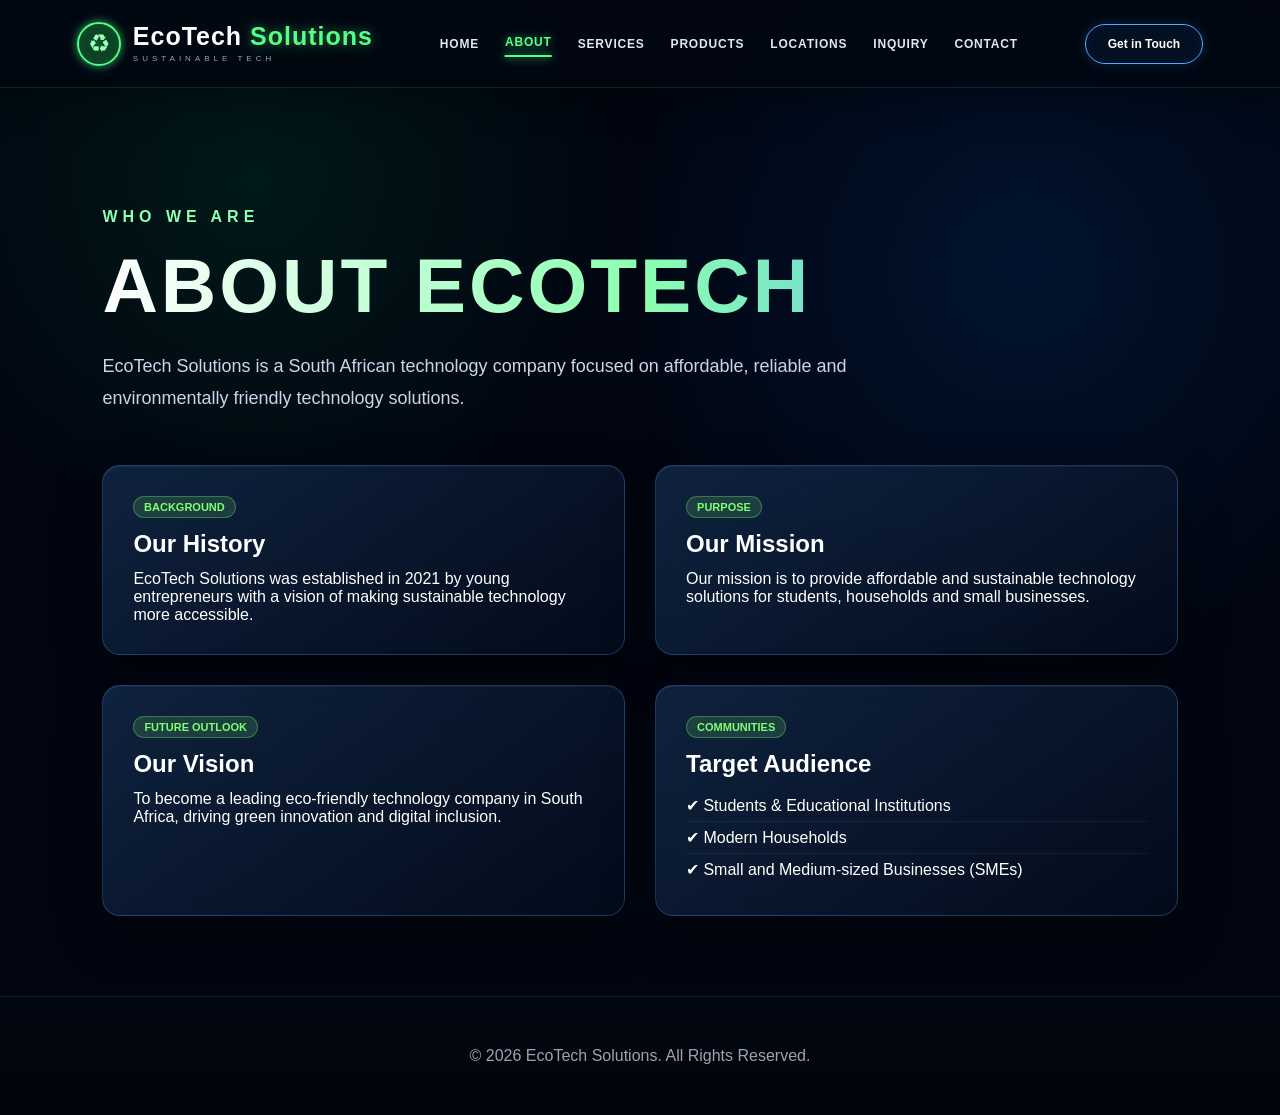
<file: about.html>
<!DOCTYPE html>
<html lang="en">
<head>
    <meta charset="UTF-8">
    <meta name="viewport" content="width=device-width, initial-scale=1.0">
    <title>About - EcoTech Solutions</title>
    <link rel="stylesheet" href="style.css">
</head>
<body>

    <header class="site-header">
        <div class="brand">
            <div class="logo-circle">♻</div>
            <div>
                <h1>EcoTech <span>Solutions</span></h1>
                <small>SUSTAINABLE TECH</small>
            </div>
        </div>

        <nav>
            <a href="index.html">Home</a>
            <a href="about.html" class="active">About</a>
            <a href="services.html">Services</a>
            <a href="products.html">Products</a>
            <a href="locations.html">Locations</a>
            <a href="inquiry.html">Inquiry</a>
            <a href="contact.html">Contact</a>
        </nav>
        
        <a href="inquiry.html" class="header-button">Get in Touch</a>
    </header>

    <main class="page-content">
        <p class="page-subtitle">WHO WE ARE</p>
        <h1 class="page-title">ABOUT ECOTECH</h1>
        <p class="page-description">
            EcoTech Solutions is a South African technology company focused on
            affordable, reliable and environmentally friendly technology solutions.
        </p>

        <div class="content-grid">

            <div class="content-card" data-tilt>
                <div class="product-badge">Background</div>
                <h2>Our History</h2>
                <p>
                    EcoTech Solutions was established in 2021 by young entrepreneurs
                    with a vision of making sustainable technology more accessible.
                </p>
            </div>

            <div class="content-card" data-tilt>
                <div class="product-badge">Purpose</div>
                <h2>Our Mission</h2>
                <p>
                    Our mission is to provide affordable and sustainable technology
                    solutions for students, households and small businesses.
                </p>
            </div>

            <div class="content-card" data-tilt>
                <div class="product-badge">Future Outlook</div>
                <h2>Our Vision</h2>
                <p>
                    To become a leading eco-friendly technology company in South Africa, 
                    driving green innovation and digital inclusion.
                </p>
            </div>

            <div class="content-card" data-tilt>
                <div class="product-badge">Communities</div>
                <h2>Target Audience</h2>
                <ul style="list-style-type: none; padding-left: 0; margin-top: 10px;">
                    <li style="padding: 6px 0; border-bottom: 1px solid rgba(255,255,255,0.06);">✔ Students & Educational Institutions</li>
                    <li style="padding: 6px 0; border-bottom: 1px solid rgba(255,255,255,0.06);">✔ Modern Households</li>
                    <li style="padding: 6px 0;">✔ Small and Medium-sized Businesses (SMEs)</li>
                </ul>
            </div>

        </div>
    </main>

    <footer>
        <p>&copy; 2026 EcoTech Solutions. All Rights Reserved.</p>
    </footer>

    <script src="script.js"></script>
</body>
</html>
</file>
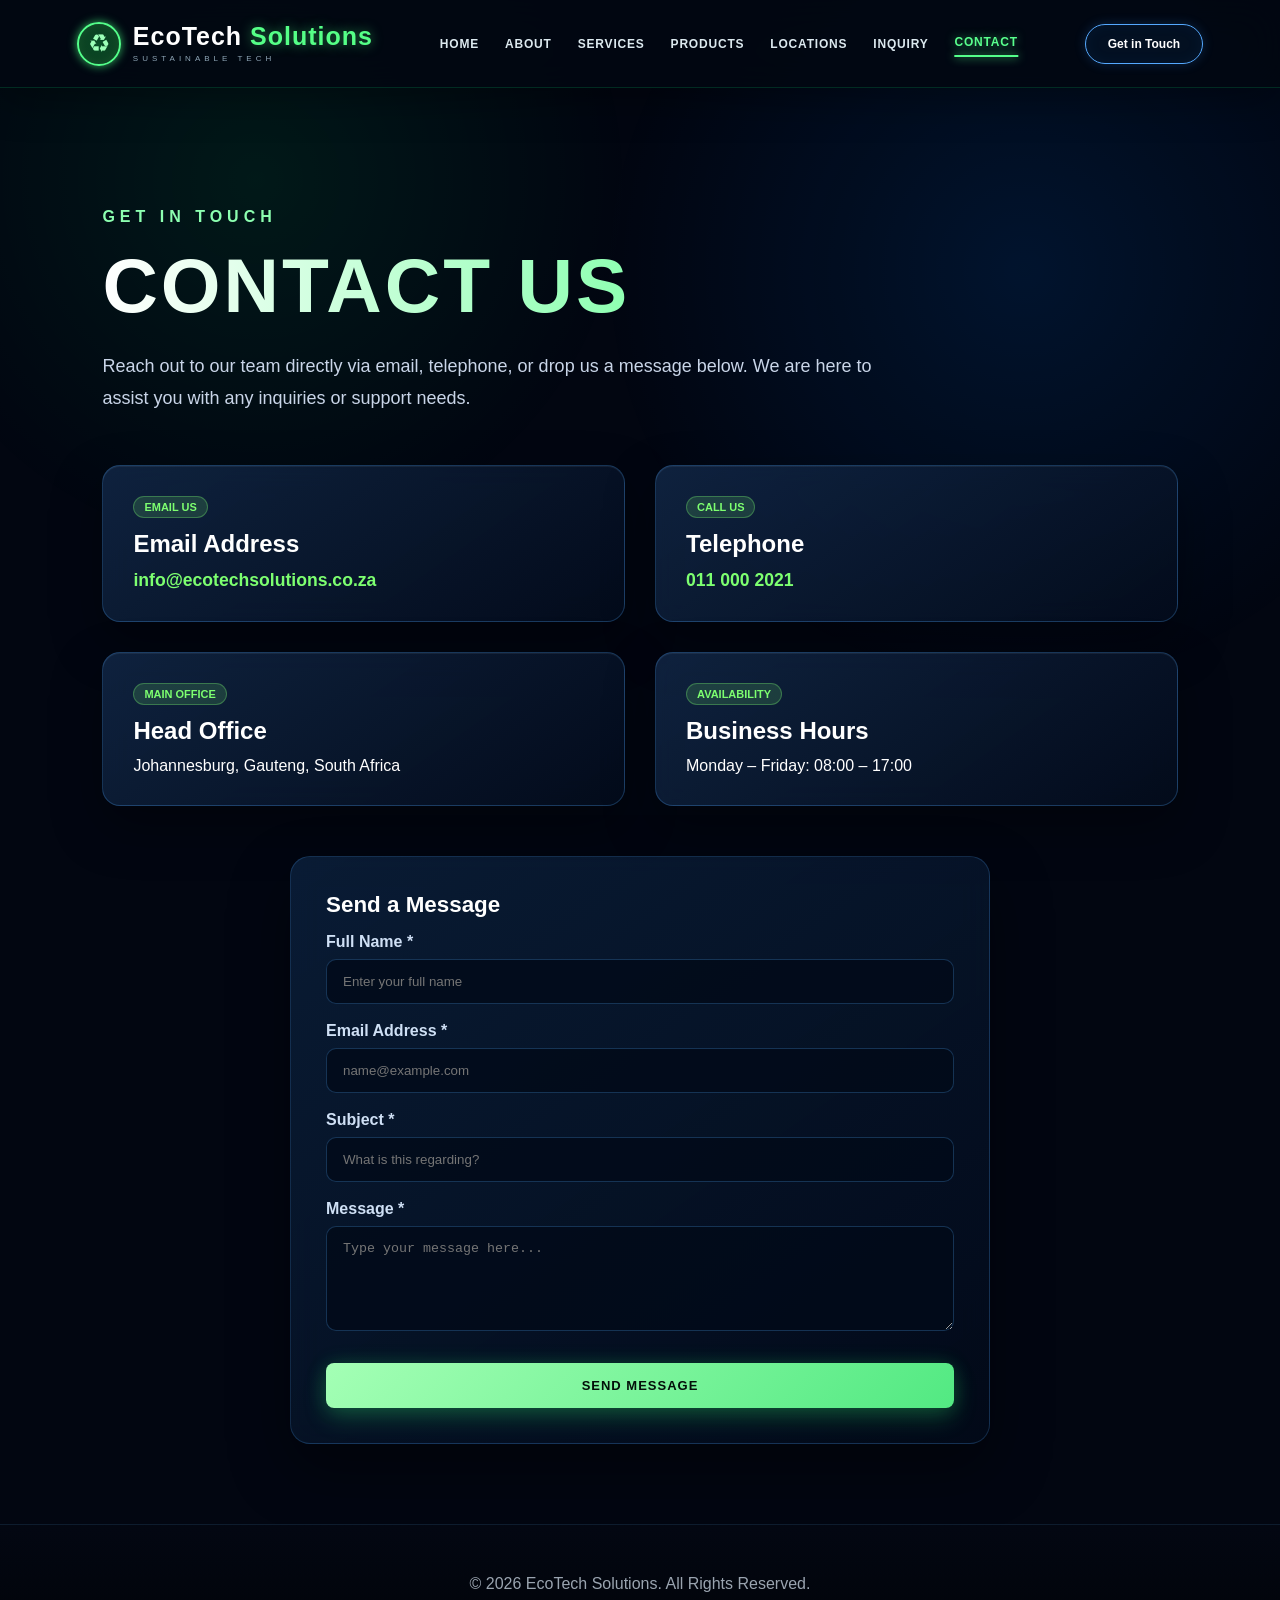
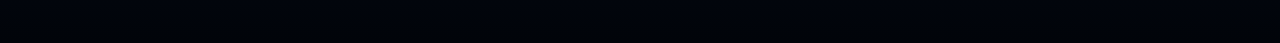
<file: contact.html>
<!DOCTYPE html>
<html lang="en">
<head>
    <meta charset="UTF-8">
    <meta name="viewport" content="width=device-width, initial-scale=1.0">
    <title>Contact - EcoTech Solutions</title>
    <link rel="stylesheet" href="style.css">
</head>
<body>

    <header class="site-header">
        <div class="brand">
            <div class="logo-circle">♻</div>
            <div>
                <h1>EcoTech <span>Solutions</span></h1>
                <small>SUSTAINABLE TECH</small>
            </div>
        </div>

        <nav>
            <a href="index.html">Home</a>
            <a href="about.html">About</a>
            <a href="services.html">Services</a>
            <a href="products.html">Products</a>
            <a href="locations.html">Locations</a>
            <a href="inquiry.html">Inquiry</a>
            <a href="contact.html" class="active">Contact</a>
        </nav>
        
        <a href="inquiry.html" class="header-button">Get in Touch</a>
    </header>

    <main class="page-content">
        <p class="page-subtitle">GET IN TOUCH</p>
        <h1 class="page-title">CONTACT US</h1>
        <p class="page-description">
            Reach out to our team directly via email, telephone, or drop us a message below. 
            We are here to assist you with any inquiries or support needs.
        </p>

        <!-- CONTACT INFO CARDS GRID -->
        <div class="content-grid" style="margin-bottom: 50px;">

            <div class="content-card" data-tilt>
                <div class="product-badge">Email Us</div>
                <h2>Email Address</h2>
                <p style="margin-top: 10px;">
                    <a href="mailto:info@ecotechsolutions.co.za" style="color: #7dff70; font-weight: bold; font-size: 1.1rem; text-decoration: none;">
                        info@ecotechsolutions.co.za
                    </a>
                </p>
            </div>

            <div class="content-card" data-tilt>
                <div class="product-badge">Call Us</div>
                <h2>Telephone</h2>
                <p style="color: #7dff70; font-weight: bold; font-size: 1.1rem; margin-top: 10px;">
                    011 000 2021
                </p>
            </div>

            <div class="content-card" data-tilt>
                <div class="product-badge">Main Office</div>
                <h2>Head Office</h2>
                <p style="margin-top: 10px;">
                    Johannesburg, Gauteng, South Africa
                </p>
            </div>

            <div class="content-card" data-tilt>
                <div class="product-badge">Availability</div>
                <h2>Business Hours</h2>
                <p style="margin-top: 10px;">
                    Monday – Friday: 08:00 – 17:00
                </p>
            </div>

        </div>

        <!-- CONTACT FORM CONTAINER -->
        <div style="max-width: 700px; margin: 0 auto; position: relative; z-index: 2;">
            <form action="#" method="post" data-tilt>
                <h2 style="color: #ffffff; margin-bottom: 15px; font-size: 1.4rem;">Send a Message</h2>

                <label for="name">Full Name *</label>
                <input type="text" id="name" name="name" placeholder="Enter your full name" required>

                <label for="email">Email Address *</label>
                <input type="email" id="email" name="email" placeholder="name@example.com" required>

                <label for="subject">Subject *</label>
                <input type="text" id="subject" name="subject" placeholder="What is this regarding?" required>

                <label for="message">Message *</label>
                <textarea id="message" name="message" rows="5" placeholder="Type your message here..." required></textarea>

                <button type="submit" class="btn btn-primary" style="width: 100%; border: none; cursor: pointer; margin-top: 10px;">
                    Send Message
                </button>
            </form>
        </div>
    </main>

    <footer>
        <p>&copy; 2026 EcoTech Solutions. All Rights Reserved.</p>
    </footer>

    <script src="script.js"></script>
</body>
</html>
</file>
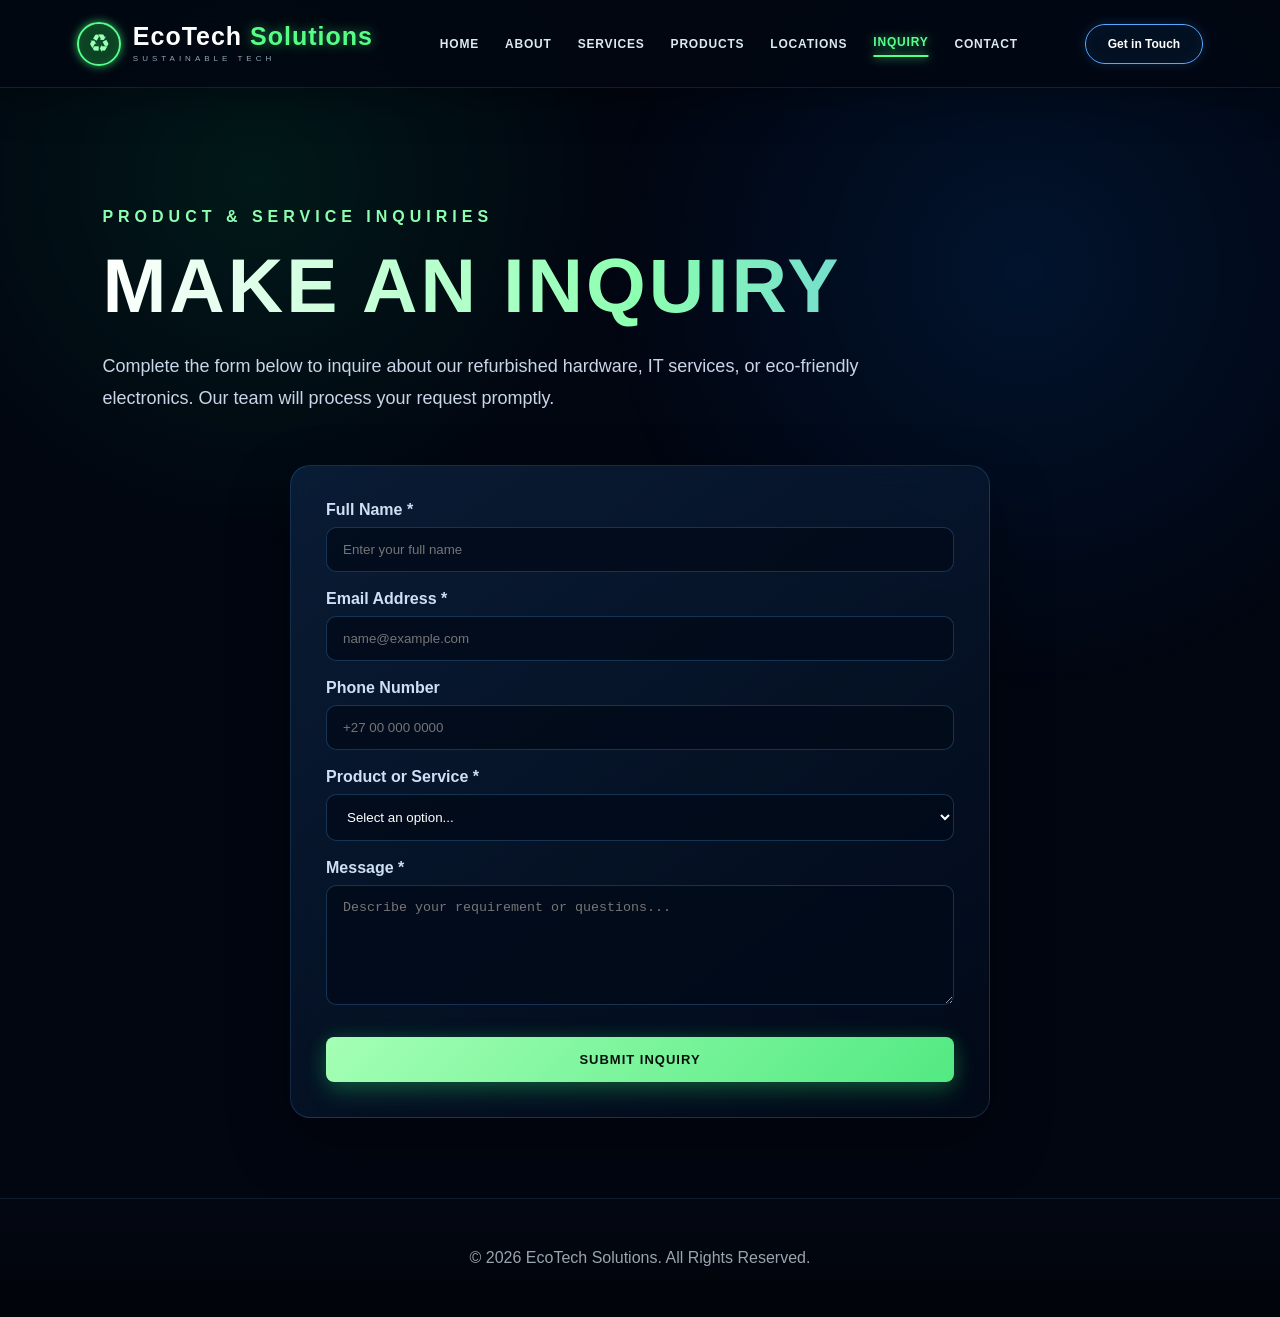
<file: inquiry.html>
<!DOCTYPE html>
<html lang="en">
<head>
    <meta charset="UTF-8">
    <meta name="viewport" content="width=device-width, initial-scale=1.0">
    <title>Inquiry - EcoTech Solutions</title>
    <link rel="stylesheet" href="style.css">
</head>
<body>

    <header class="site-header">
        <div class="brand">
            <div class="logo-circle">♻</div>
            <div>
                <h1>EcoTech <span>Solutions</span></h1>
                <small>SUSTAINABLE TECH</small>
            </div>
        </div>

        <nav>
            <a href="index.html">Home</a>
            <a href="about.html">About</a>
            <a href="services.html">Services</a>
            <a href="products.html">Products</a>
            <a href="locations.html">Locations</a>
            <a href="inquiry.html" class="active">Inquiry</a>
            <a href="contact.html">Contact</a>
        </nav>
        
        <a href="inquiry.html" class="header-button">Get in Touch</a>
    </header>

    <main class="page-content">
        <p class="page-subtitle">PRODUCT & SERVICE INQUIRIES</p>
        <h1 class="page-title">MAKE AN INQUIRY</h1>
        <p class="page-description">
            Complete the form below to inquire about our refurbished hardware, IT services, or eco-friendly electronics. 
            Our team will process your request promptly.
        </p>

        <div style="max-width: 700px; margin: 0 auto; position: relative; z-index: 2;">
            <form action="#" method="post" data-tilt>
                
                <label for="name">Full Name *</label>
                <input type="text" id="name" name="name" placeholder="Enter your full name" required>

                <label for="email">Email Address *</label>
                <input type="email" id="email" name="email" placeholder="name@example.com" required>

                <label for="phone">Phone Number</label>
                <input type="tel" id="phone" name="phone" placeholder="+27 00 000 0000">

                <label for="interest">Product or Service *</label>
                <select id="interest" name="interest" required>
                    <option value="" disabled selected>Select an option...</option>
                    <option value="IT Support">IT Support</option>
                    <option value="Website Development">Website Development</option>
                    <option value="Device Recycling">Device Recycling</option>
                    <option value="Computer Refurbishment">Computer Refurbishment</option>
                    <option value="Refurbished Laptop">Refurbished Laptop</option>
                    <option value="Refurbished Desktop">Refurbished Desktop</option>
                    <option value="Eco Accessories">Eco Accessories</option>
                    <option value="Eco-Friendly Electronics">Eco-Friendly Electronics</option>
                </select>

                <label for="message">Message *</label>
                <textarea id="message" name="message" rows="6" placeholder="Describe your requirement or questions..." required></textarea>

                <button type="submit" class="btn btn-primary" style="width: 100%; border: none; cursor: pointer; margin-top: 10px;">
                    Submit Inquiry
                </button>
            </form>
        </div>
    </main>

    <footer>
        <p>&copy; 2026 EcoTech Solutions. All Rights Reserved.</p>
    </footer>

    <script src="script.js"></script>
</body>
</html>
</file>
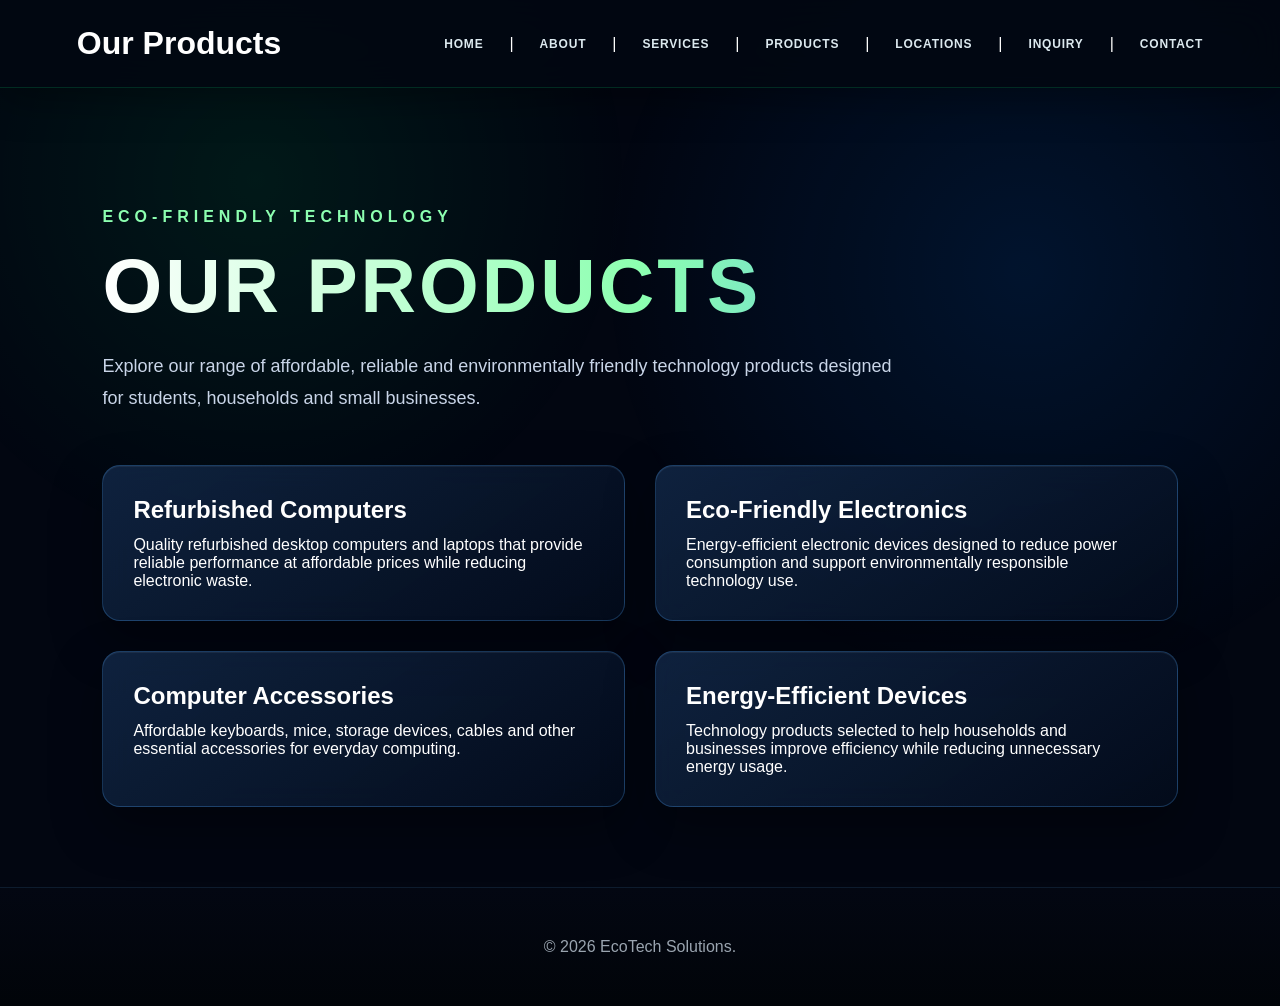
<file: product.html>
<!DOCTYPE html>
<html lang="en">
<head>
    <link rel="stylesheet" href="style.css">
    <meta charset="UTF-8">
    <meta name="viewport" content="width=device-width, initial-scale=1.0">
    <title>Products - EcoTech Solutions</title>
</head>
<body>

    <header>
        <h1>Our Products</h1>

        <nav>
            <a href="index.html">Home</a> |
            <a href="about.html">About</a> |
            <a href="services.html">Services</a> |
            <a href="products.html">Products</a> |
            <a href="locations.html">Locations</a> |
            <a href="inquiry.html">Inquiry</a> |
            <a href="contact.html">Contact</a>
        </nav>
    </header>

   <main class="page-content">

    <p class="page-subtitle">ECO-FRIENDLY TECHNOLOGY</p>

    <h1 class="page-title">OUR PRODUCTS</h1>

    <p class="page-description">
        Explore our range of affordable, reliable and environmentally friendly
        technology products designed for students, households and small businesses.
    </p>

    <div class="content-grid">

        <div class="content-card">
            <h2>Refurbished Computers</h2>
            <p>
                Quality refurbished desktop computers and laptops that provide
                reliable performance at affordable prices while reducing
                electronic waste.
            </p>
        </div>

        <div class="content-card">
            <h2>Eco-Friendly Electronics</h2>
            <p>
                Energy-efficient electronic devices designed to reduce power
                consumption and support environmentally responsible technology use.
            </p>
        </div>

        <div class="content-card">
            <h2>Computer Accessories</h2>
            <p>
                Affordable keyboards, mice, storage devices, cables and other
                essential accessories for everyday computing.
            </p>
        </div>

        <div class="content-card">
            <h2>Energy-Efficient Devices</h2>
            <p>
                Technology products selected to help households and businesses
                improve efficiency while reducing unnecessary energy usage.
            </p>
        </div>

    </div>

</main>
    <footer>
        <p>&copy; 2026 EcoTech Solutions.</p>
    </footer>

</body>
</html>
</file>
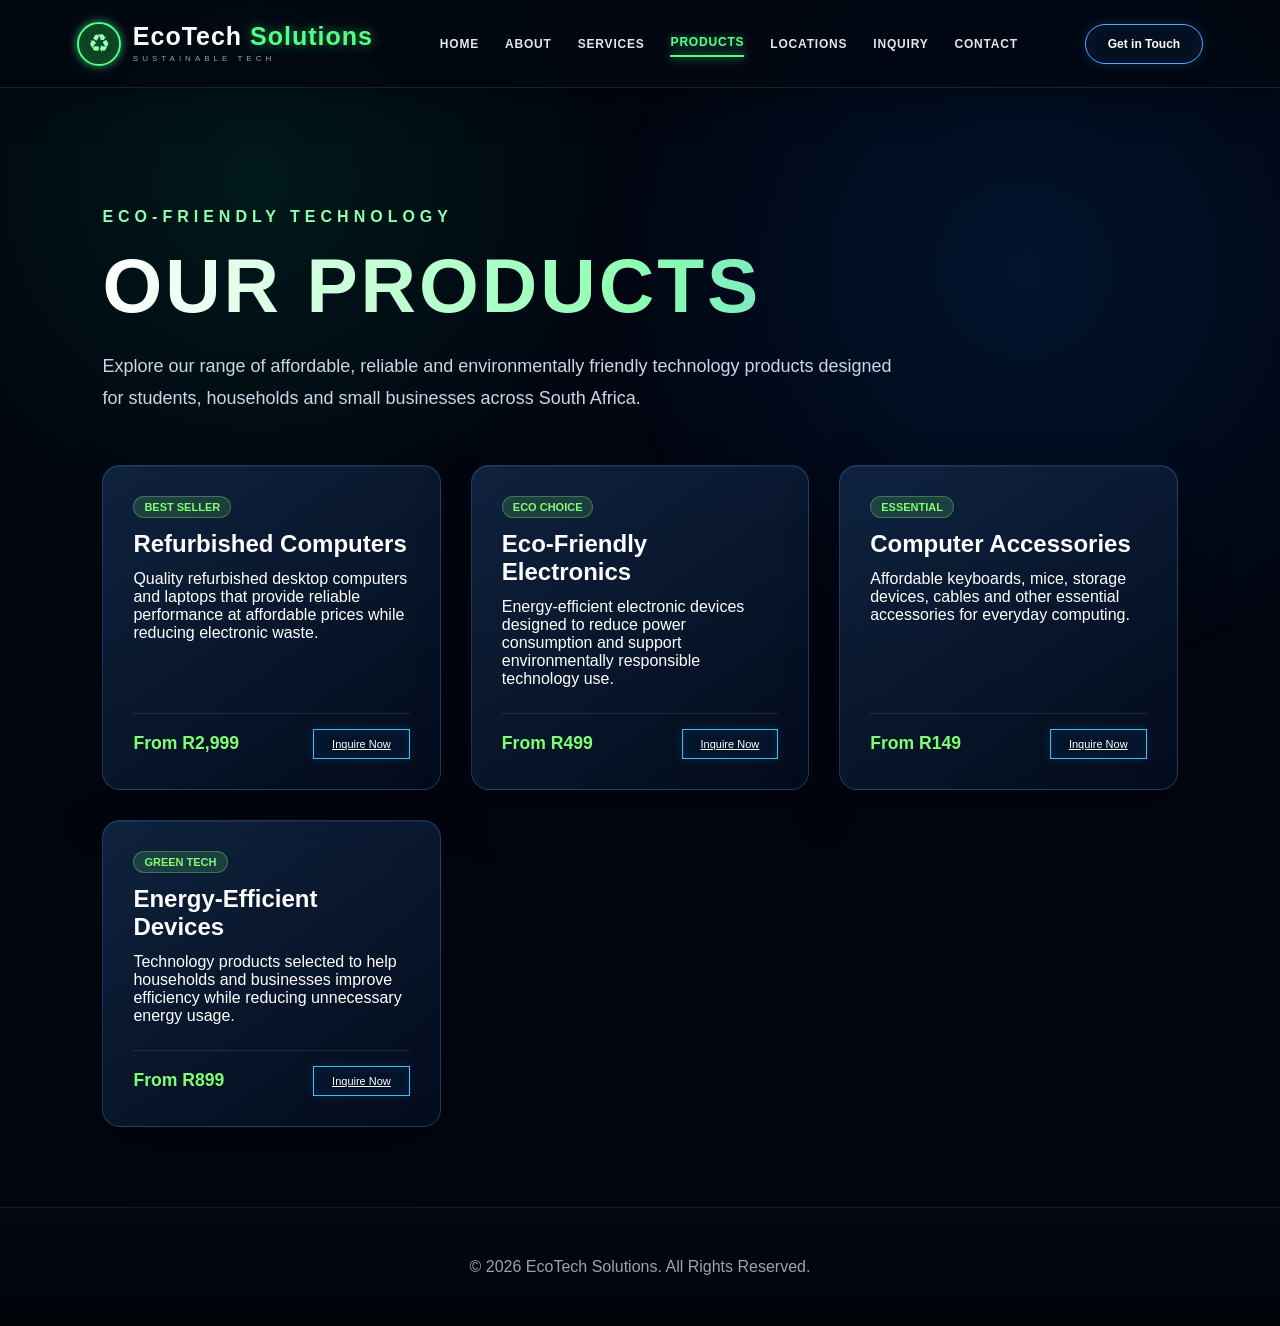
<file: products.html>
<!DOCTYPE html>
<html lang="en">
<head>
    <meta charset="UTF-8">
    <meta name="viewport" content="width=device-width, initial-scale=1.0">
    <title>Products - EcoTech Solutions</title>
    <link rel="stylesheet" href="style.css">
</head>
<body>

    <header class="site-header">
        <div class="brand">
            <div class="logo-circle">♻</div>
            <div>
                <h1>EcoTech <span>Solutions</span></h1>
                <small>SUSTAINABLE TECH</small>
            </div>
        </div>

        <nav>
            <a href="index.html">Home</a>
            <a href="about.html">About</a>
            <a href="services.html">Services</a>
            <a href="products.html" class="active">Products</a>
            <a href="locations.html">Locations</a>
            <a href="inquiry.html">Inquiry</a>
            <a href="contact.html">Contact</a>
        </nav>
        
        <a href="inquiry.html" class="header-button">Get in Touch</a>
    </header>

    <main class="page-content">
        <p class="page-subtitle">ECO-FRIENDLY TECHNOLOGY</p>
        <h1 class="page-title">OUR PRODUCTS</h1>
        <p class="page-description">
            Explore our range of affordable, reliable and environmentally friendly
            technology products designed for students, households and small businesses across South Africa.
        </p>

        <div style="display: grid; grid-template-columns: repeat(auto-fit, minmax(320px, 1fr)); gap: 30px; margin-top: 40px;">

            <!-- Card 1 -->
            <div class="product-card" data-tilt style="display: flex; flex-direction: column; justify-content: space-between; min-height: 280px;">
                <div>
                    <div class="product-badge">Best Seller</div>
                    <h2>Refurbished Computers</h2>
                    <p>
                        Quality refurbished desktop computers and laptops that provide
                        reliable performance at affordable prices while reducing electronic waste.
                    </p>
                </div>
                <div style="margin-top: 25px; display: flex; justify-content: space-between; align-items: center; border-top: 1px solid rgba(255,255,255,0.1); padding-top: 15px;">
                    <span style="color: #7dff70; font-weight: bold; font-size: 1.1rem;">From R2,999</span>
                    <a href="inquiry.html" class="btn-outline" style="padding: 8px 18px; font-size: 11px;">Inquire Now</a>
                </div>
            </div>

            <!-- Card 2 -->
            <div class="product-card" data-tilt style="display: flex; flex-direction: column; justify-content: space-between; min-height: 280px;">
                <div>
                    <div class="product-badge">Eco Choice</div>
                    <h2>Eco-Friendly Electronics</h2>
                    <p>
                        Energy-efficient electronic devices designed to reduce power
                        consumption and support environmentally responsible technology use.
                    </p>
                </div>
                <div style="margin-top: 25px; display: flex; justify-content: space-between; align-items: center; border-top: 1px solid rgba(255,255,255,0.1); padding-top: 15px;">
                    <span style="color: #7dff70; font-weight: bold; font-size: 1.1rem;">From R499</span>
                    <a href="inquiry.html" class="btn-outline" style="padding: 8px 18px; font-size: 11px;">Inquire Now</a>
                </div>
            </div>

            <!-- Card 3 -->
            <div class="product-card" data-tilt style="display: flex; flex-direction: column; justify-content: space-between; min-height: 280px;">
                <div>
                    <div class="product-badge">Essential</div>
                    <h2>Computer Accessories</h2>
                    <p>
                        Affordable keyboards, mice, storage devices, cables and other
                        essential accessories for everyday computing.
                    </p>
                </div>
                <div style="margin-top: 25px; display: flex; justify-content: space-between; align-items: center; border-top: 1px solid rgba(255,255,255,0.1); padding-top: 15px;">
                    <span style="color: #7dff70; font-weight: bold; font-size: 1.1rem;">From R149</span>
                    <a href="inquiry.html" class="btn-outline" style="padding: 8px 18px; font-size: 11px;">Inquire Now</a>
                </div>
            </div>

            <!-- Card 4 -->
            <div class="product-card" data-tilt style="display: flex; flex-direction: column; justify-content: space-between; min-height: 280px;">
                <div>
                    <div class="product-badge">Green Tech</div>
                    <h2>Energy-Efficient Devices</h2>
                    <p>
                        Technology products selected to help households and businesses
                        improve efficiency while reducing unnecessary energy usage.
                    </p>
                </div>
                <div style="margin-top: 25px; display: flex; justify-content: space-between; align-items: center; border-top: 1px solid rgba(255,255,255,0.1); padding-top: 15px;">
                    <span style="color: #7dff70; font-weight: bold; font-size: 1.1rem;">From R899</span>
                    <a href="inquiry.html" class="btn-outline" style="padding: 8px 18px; font-size: 11px;">Inquire Now</a>
                </div>
            </div>

        </div>
    </main>

    <footer>
        <p>&copy; 2026 EcoTech Solutions. All Rights Reserved.</p>
    </footer>

    <script src="script.js"></script>
</body>
</html>
</file>
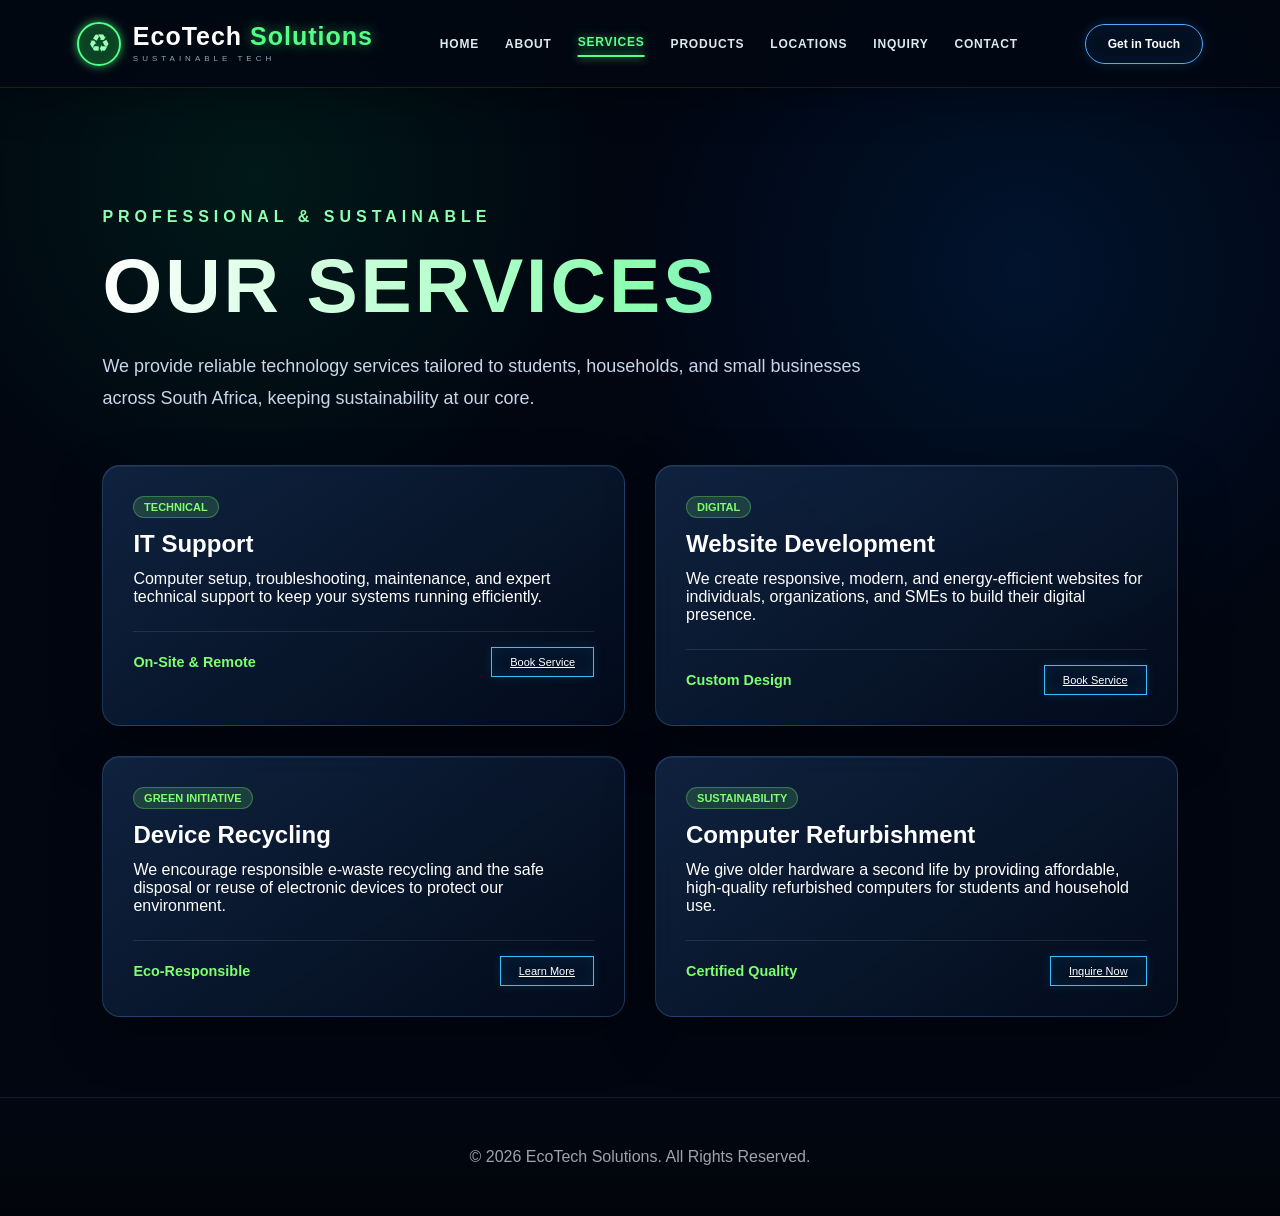
<file: services.html>
<!DOCTYPE html>
<html lang="en">
<head>
    <meta charset="UTF-8">
    <meta name="viewport" content="width=device-width, initial-scale=1.0">
    <title>Services - EcoTech Solutions</title>
    <link rel="stylesheet" href="style.css">
</head>
<body>

    <header class="site-header">
        <div class="brand">
            <div class="logo-circle">♻</div>
            <div>
                <h1>EcoTech <span>Solutions</span></h1>
                <small>SUSTAINABLE TECH</small>
            </div>
        </div>

        <nav>
            <a href="index.html">Home</a>
            <a href="about.html">About</a>
            <a href="services.html" class="active">Services</a>
            <a href="products.html">Products</a>
            <a href="locations.html">Locations</a>
            <a href="inquiry.html">Inquiry</a>
            <a href="contact.html">Contact</a>
        </nav>
        
        <a href="inquiry.html" class="header-button">Get in Touch</a>
    </header>

    <main class="page-content">
        <p class="page-subtitle">PROFESSIONAL & SUSTAINABLE</p>
        <h1 class="page-title">OUR SERVICES</h1>
        <p class="page-description">
            We provide reliable technology services tailored to students, households, 
            and small businesses across South Africa, keeping sustainability at our core.
        </p>

        <div class="content-grid">

            <!-- Service Card 1 -->
            <div class="service-card" data-tilt>
                <div class="product-badge">Technical</div>
                <h2>IT Support</h2>
                <p>
                    Computer setup, troubleshooting, maintenance, and expert technical support 
                    to keep your systems running efficiently.
                </p>
                <div style="margin-top: 25px; display: flex; justify-content: space-between; align-items: center; border-top: 1px solid rgba(255,255,255,0.1); padding-top: 15px;">
                    <span style="color: #7dff70; font-weight: bold; font-size: 0.9rem;">On-Site & Remote</span>
                    <a href="inquiry.html" class="btn-outline" style="padding: 8px 18px; font-size: 11px;">Book Service</a>
                </div>
            </div>

            <!-- Service Card 2 -->
            <div class="service-card" data-tilt>
                <div class="product-badge">Digital</div>
                <h2>Website Development</h2>
                <p>
                    We create responsive, modern, and energy-efficient websites for 
                    individuals, organizations, and SMEs to build their digital presence.
                </p>
                <div style="margin-top: 25px; display: flex; justify-content: space-between; align-items: center; border-top: 1px solid rgba(255,255,255,0.1); padding-top: 15px;">
                    <span style="color: #7dff70; font-weight: bold; font-size: 0.9rem;">Custom Design</span>
                    <a href="inquiry.html" class="btn-outline" style="padding: 8px 18px; font-size: 11px;">Book Service</a>
                </div>
            </div>

            <!-- Service Card 3 -->
            <div class="service-card" data-tilt>
                <div class="product-badge">Green Initiative</div>
                <h2>Device Recycling</h2>
                <p>
                    We encourage responsible e-waste recycling and the safe disposal or reuse 
                    of electronic devices to protect our environment.
                </p>
                <div style="margin-top: 25px; display: flex; justify-content: space-between; align-items: center; border-top: 1px solid rgba(255,255,255,0.1); padding-top: 15px;">
                    <span style="color: #7dff70; font-weight: bold; font-size: 0.9rem;">Eco-Responsible</span>
                    <a href="inquiry.html" class="btn-outline" style="padding: 8px 18px; font-size: 11px;">Learn More</a>
                </div>
            </div>

            <!-- Service Card 4 -->
            <div class="service-card" data-tilt>
                <div class="product-badge">Sustainability</div>
                <h2>Computer Refurbishment</h2>
                <p>
                    We give older hardware a second life by providing affordable, high-quality 
                    refurbished computers for students and household use.
                </p>
                <div style="margin-top: 25px; display: flex; justify-content: space-between; align-items: center; border-top: 1px solid rgba(255,255,255,0.1); padding-top: 15px;">
                    <span style="color: #7dff70; font-weight: bold; font-size: 0.9rem;">Certified Quality</span>
                    <a href="inquiry.html" class="btn-outline" style="padding: 8px 18px; font-size: 11px;">Inquire Now</a>
                </div>
            </div>

        </div>
    </main>

    <footer>
        <p>&copy; 2026 EcoTech Solutions. All Rights Reserved.</p>
    </footer>

    <script src="script.js"></script>
</body>
</html>
</file>
<file: style.css>
* {
    margin: 0;
    padding: 0;
    box-sizing: border-box;
}

html {
    scroll-behavior: smooth;
}

body {
    font-family: Arial, Helvetica, sans-serif;
    background: #020611;
    color: #ffffff;
    min-height: 100vh;
    overflow-x: hidden;
}

body::before {
    content: "";
    position: fixed;
    inset: 0;
    background:
        radial-gradient(circle at 20% 20%, rgba(0, 255, 120, 0.08), transparent 30%),
        radial-gradient(circle at 80% 30%, rgba(0, 120, 255, 0.12), transparent 35%);
    pointer-events: none;
    z-index: -1;
}

header, .site-header {
    width: 100%;
    min-height: 88px;
    padding: 16px 6%;
    display: flex;
    align-items: center;
    justify-content: space-between;
    gap: 30px;
    position: relative;
    z-index: 10;
    background: rgba(2, 7, 18, 0.88);
    border-bottom: 1px solid rgba(0, 255, 130, 0.15);
    backdrop-filter: blur(18px);
    box-shadow: 0 10px 40px rgba(0, 0, 0, 0.35);
}

.brand {
    display: flex;
    align-items: center;
    gap: 12px;
    min-width: 190px;
}

.logo-circle {
    width: 44px;
    height: 44px;
    border-radius: 50%;
    display: flex;
    align-items: center;
    justify-content: center;
    color: #9cffb8;
    font-size: 25px;
    border: 2px solid #53ff8a;
    background: radial-gradient(circle, #0b542b, #03130c);
    box-shadow:
        0 0 10px rgba(70, 255, 130, 0.7),
        inset 0 0 15px rgba(70, 255, 130, 0.3);
    transform-style: preserve-3d;
    animation: logoFloat 4s ease-in-out infinite;
}

.brand h1 {
    font-size: 25px;
    letter-spacing: 1px;
    font-weight: 900;
    line-height: 1;
}

.brand h1 span {
    color: #55ff87;
    text-shadow: 0 0 12px rgba(80, 255, 130, 0.5);
}

.brand small {
    display: block;
    margin-top: 5px;
    font-size: 8px;
    letter-spacing: 4px;
    color: #8fa7b7;
}

nav {
    display: flex;
    align-items: center;
    justify-content: center;
    gap: 26px;
}

nav a {
    color: #dce9ef;
    text-decoration: none;
    font-size: 12px;
    font-weight: 700;
    letter-spacing: 0.8px;
    text-transform: uppercase;
    position: relative;
    padding: 10px 0;
    transition: color 0.3s ease, transform 0.3s ease;
}

nav a::after {
    content: "";
    position: absolute;
    left: 50%;
    bottom: 2px;
    width: 0;
    height: 2px;
    background: #54ff8a;
    box-shadow: 0 0 10px #54ff8a;
    transform: translateX(-50%);
    transition: width 0.3s ease;
}

nav a:hover, nav a.active {
    color: #59ff8d;
    text-shadow: 0 0 10px rgba(80, 255, 130, 0.6);
    transform: translateY(-2px);
}

nav a:hover::after, nav a.active::after {
    width: 100%;
}

.header-button {
    color: #ffffff;
    text-decoration: none;
    padding: 12px 22px;
    border: 1px solid #55a9ff;
    border-radius: 30px;
    font-size: 12px;
    font-weight: 700;
    white-space: nowrap;
    background: rgba(20, 80, 150, 0.12);
    box-shadow:
        0 0 12px rgba(60, 150, 255, 0.2),
        inset 0 0 15px rgba(60, 150, 255, 0.05);
    transition: 0.35s ease;
}

.header-button:hover {
    color: #ffffff;
    background: #0879d9;
    border-color: #72c0ff;
    transform: translateY(-3px) scale(1.04);
    box-shadow:
        0 8px 25px rgba(0, 130, 255, 0.35),
        0 0 20px rgba(0, 150, 255, 0.35);
}

main {
    width: 100%;
}

.hero {
    min-height: calc(100vh - 88px);
    position: relative;
    display: flex;
    align-items: center;
    padding: 90px 8%;
    overflow: hidden;
    isolation: isolate;
    perspective: 1200px;
    background-image:
        linear-gradient(
            90deg,
            rgba(1, 5, 12, 0.96) 0%,
            rgba(1, 7, 18, 0.88) 28%,
            rgba(2, 10, 25, 0.45) 58%,
            rgba(0, 10, 25, 0.28) 100%
        ),
        url("images/hero.jpg");
    background-size: cover;
    background-position: center;
    background-repeat: no-repeat;
}

.hero::before {
    content: "";
    position: absolute;
    inset: -5%;
    z-index: -2;
    background:
        radial-gradient(circle at 75% 50%, rgba(0, 115, 255, 0.18), transparent 35%),
        radial-gradient(circle at 25% 60%, rgba(0, 255, 120, 0.08), transparent 30%);
    pointer-events: none;
    animation: blueGlow 7s ease-in-out infinite alternate;
}

.hero-content {
    width: min(720px, 100%);
    position: relative;
    z-index: 2;
    transform-style: preserve-3d;
    animation: heroIn 1s ease-out;
}

.eyebrow {
    color: #65ff8e;
    font-size: 13px;
    font-weight: 800;
    letter-spacing: 5px;
    margin-bottom: 20px;
    text-shadow: 0 0 15px rgba(80, 255, 130, 0.7);
    transform: translateZ(35px);
}

.hero h2 {
    position: relative;
    padding-left: 28px;
    font-size: clamp(48px, 7vw, 88px);
    line-height: 0.98;
    font-weight: 900;
    letter-spacing: -3px;
    text-transform: uppercase;
    transform: translateZ(45px);
    text-shadow:
        0 4px 0 rgba(0, 0, 0, 0.3),
        0 10px 30px rgba(0, 0, 0, 0.5);
}

.hero h2::before {
    content: "";
    position: absolute;
    left: 0;
    top: 2px;
    bottom: 2px;
    width: 5px;
    border-radius: 5px;
    background: #58ff86;
    box-shadow:
        0 0 12px #58ff86,
        0 0 30px rgba(70, 255, 130, 0.65);
}

.hero h2 span {
    display: block;
    color: #8aff9e;
    transform: translateZ(15px);
    text-shadow:
        0 0 8px rgba(90, 255, 130, 0.7),
        0 0 25px rgba(50, 255, 120, 0.35),
        0 4px 0 rgba(0, 80, 40, 0.4);
}

.hero-text {
    max-width: 650px;
    margin: 28px 0 32px 28px;
    color: #d3e0e7;
    font-size: 16px;
    line-height: 1.7;
    transform: translateZ(30px);
    text-shadow: 0 2px 8px #000;
}

.hero-buttons {
    display: flex;
    align-items: center;
    gap: 16px;
    margin-left: 28px;
    perspective: 800px;
    transform: translateZ(50px);
}

.btn {
    display: inline-flex;
    align-items: center;
    justify-content: center;
    min-width: 175px;
    padding: 15px 25px;
    border-radius: 8px;
    text-decoration: none;
    font-size: 13px;
    font-weight: 800;
    letter-spacing: 1px;
    text-transform: uppercase;
    position: relative;
    overflow: hidden;
    transform-style: preserve-3d;
    transition: 0.35s ease;
}

.btn::before {
    content: "";
    position: absolute;
    top: 0;
    left: -120%;
    width: 70%;
    height: 100%;
    background: linear-gradient(90deg, transparent, rgba(255, 255, 255, 0.5), transparent);
    transform: skewX(-25deg);
    transition: left 0.6s ease;
}

.btn:hover::before {
    left: 150%;
}

.btn-primary {
    color: #04110a;
    background: linear-gradient(135deg, #a4ffb5, #52e982);
    border: 1px solid #b5ffc4;
    box-shadow: 0 10px 25px rgba(50, 255, 120, 0.2), 0 0 20px rgba(50, 255, 120, 0.15);
}

.btn-primary:hover {
    transform: translateY(-6px) translateZ(15px) rotateX(8deg) scale(1.04);
    box-shadow: 0 18px 35px rgba(50, 255, 120, 0.3), 0 0 30px rgba(50, 255, 120, 0.4);
}

.btn-outline {
    color: #ffffff;
    background: rgba(5, 30, 55, 0.35);
    border: 1px solid #37bfff;
    box-shadow: inset 0 0 15px rgba(30, 170, 255, 0.08), 0 0 12px rgba(30, 170, 255, 0.12);
}

.btn-outline:hover {
    color: #ffffff;
    background: rgba(0, 125, 220, 0.3);
    transform: translateY(-6px) translateZ(15px) rotateX(8deg) scale(1.04);
    box-shadow: 0 18px 35px rgba(0, 140, 255, 0.25), 0 0 25px rgba(0, 170, 255, 0.35);
}

section:not(.hero) {
    position: relative;
    padding: 90px 8%;
    background:
        radial-gradient(circle at 80% 20%, rgba(0, 100, 255, 0.12), transparent 35%),
        radial-gradient(circle at 15% 80%, rgba(70, 255, 120, 0.08), transparent 30%),
        #030712;
    overflow: hidden;
}

section:not(.hero)::before {
    content: "";
    position: absolute;
    inset: 0;
    background-image:
        linear-gradient(rgba(80, 150, 255, 0.035) 1px, transparent 1px),
        linear-gradient(90deg, rgba(80, 150, 255, 0.035) 1px, transparent 1px);
    background-size: 50px 50px;
    mask-image: linear-gradient(to bottom, transparent, black 20%, black 80%, transparent);
    pointer-events: none;
}

section:not(.hero) > * {
    position: relative;
    z-index: 2;
}

section:not(.hero) h1,
section:not(.hero) h2 {
    color: #f4f8ff;
    margin-bottom: 20px;
    text-shadow: 0 5px 20px rgba(0, 130, 255, 0.2);
}

section:not(.hero) p {
    color: rgba(220, 232, 245, 0.78);
    line-height: 1.8;
}

/* Page Standard Layouts */
.page-content {
    min-height: calc(100vh - 160px);
    padding: 120px 8% 80px;
    position: relative;
    overflow: hidden;
}

.page-title {
    font-size: clamp(42px, 6vw, 80px);
    font-weight: 900;
    text-transform: uppercase;
    letter-spacing: 3px;
    margin-bottom: 20px;
    background: linear-gradient(90deg, #ffffff, #8cffb0, #4da6ff);
    -webkit-background-clip: text;
    -webkit-text-fill-color: transparent;
    position: relative;
    z-index: 2;
}

.page-subtitle {
    color: #8cffb0;
    text-transform: uppercase;
    letter-spacing: 5px;
    font-weight: 700;
    margin-bottom: 15px;
    position: relative;
    z-index: 2;
}

.page-description {
    max-width: 800px;
    color: #c9d5e8;
    font-size: 18px;
    line-height: 1.8;
    margin-bottom: 50px;
    position: relative;
    z-index: 2;
}

.content-grid {
    display: grid;
    grid-template-columns: repeat(2, 1fr);
    gap: 30px;
    perspective: 1000px;
    position: relative;
    z-index: 2;
}

/* 3D Universal Card Styles & Product Grid Support */
.card,
.service-card,
.product-card,
.location-card,
.feature-card,
.about-card,
.content-card {
    position: relative;
    background: linear-gradient(145deg, rgba(20, 45, 80, 0.72), rgba(3, 12, 28, 0.9));
    border: 1px solid rgba(80, 170, 255, 0.25);
    border-radius: 18px;
    padding: 30px;
    box-shadow: 0 20px 50px rgba(0, 0, 0, 0.35), inset 0 1px 0 rgba(255, 255, 255, 0.06);
    backdrop-filter: blur(14px);
    transform-style: preserve-3d;
    transition: transform 0.15s ease-out, border-color 0.3s ease, box-shadow 0.3s ease;
}

.card:hover,
.service-card:hover,
.product-card:hover,
.location-card:hover,
.feature-card:hover,
.about-card:hover,
.content-card:hover {
    border-color: rgba(125, 255, 112, 0.6);
    box-shadow: 0 30px 70px rgba(0, 0, 0, 0.5), 0 0 30px rgba(0, 120, 255, 0.15);
}

.card h2, .card h3,
.service-card h2, .service-card h3,
.product-card h2, .product-card h3,
.content-card h2, .content-card h3 {
    color: #ffffff;
    margin-bottom: 12px;
    transform: translateZ(25px);
}

.card p, .service-card p, .product-card p, .content-card p {
    transform: translateZ(15px);
}

.product-badge {
    display: inline-block;
    background: rgba(125, 255, 112, 0.15);
    color: #7dff70;
    font-size: 11px;
    font-weight: 800;
    text-transform: uppercase;
    padding: 4px 10px;
    border-radius: 20px;
    margin-bottom: 12px;
    border: 1px solid rgba(125, 255, 112, 0.3);
}

/* Forms & Inputs */
form {
    background: linear-gradient(145deg, rgba(12, 35, 65, 0.75), rgba(2, 10, 25, 0.9));
    border: 1px solid rgba(80, 170, 255, 0.2);
    border-radius: 20px;
    padding: 35px;
    box-shadow: 0 25px 60px rgba(0, 0, 0, 0.4);
    backdrop-filter: blur(15px);
}

input,
textarea,
select {
    width: 100%;
    padding: 14px 16px;
    margin-top: 8px;
    margin-bottom: 18px;
    background: rgba(2, 10, 25, 0.8);
    color: #ffffff;
    border: 1px solid rgba(80, 170, 255, 0.25);
    border-radius: 10px;
    outline: none;
    transition: border-color 0.3s ease, box-shadow 0.3s ease, transform 0.3s ease;
}

input:focus,
textarea:focus,
select:focus {
    border-color: #7dff70;
    box-shadow: 0 0 0 3px rgba(125, 255, 112, 0.08), 0 0 20px rgba(80, 180, 255, 0.15);
    transform: translateY(-2px);
}

label {
    color: #cfe0f5;
    font-weight: 600;
}

/* Footer */
footer {
    position: relative;
    background: linear-gradient(180deg, #030712, #010409);
    border-top: 1px solid rgba(80, 170, 255, 0.15);
    padding: 50px 8%;
    color: rgba(220, 232, 245, 0.7);
    text-align: center;
}

footer a {
    color: #9cb7d5;
    text-decoration: none;
    transition: color 0.3s ease;
}

footer a:hover {
    color: #7dff70;
}

/* PART 3: ANIMATIONS */
.ecotech-particles {
    position: absolute;
    inset: 0;
    z-index: 1;
    overflow: hidden;
    pointer-events: none;
}

.ecotech-particle {
    position: absolute;
    width: var(--particle-size, 3px);
    height: var(--particle-size, 3px);
    border-radius: 50%;
    background: #70ff9b;
    box-shadow: 0 0 8px #70ff9b, 0 0 18px rgba(0, 180, 255, 0.8);
    opacity: 0;
    animation: particleFloat 7s ease-in-out infinite;
}

.interactive-3d {
    transform-style: preserve-3d;
    will-change: transform;
}

.reveal-on-scroll {
    opacity: 0;
    transform: translateY(35px);
    transition: opacity 0.7s ease, transform 0.7s ease;
}

.reveal-on-scroll.is-visible {
    opacity: 1;
    transform: translateY(0);
}

.back-to-top {
    position: fixed;
    right: 25px;
    bottom: 25px;
    z-index: 1000;
    width: 48px;
    height: 48px;
    border: 1px solid #69ff9b;
    border-radius: 50%;
    color: #06130b;
    background: linear-gradient(135deg, #a4ffb5, #52e982);
    font-size: 25px;
    font-weight: bold;
    cursor: pointer;
    opacity: 0;
    visibility: hidden;
    transform: translateY(15px);
    transition: 0.3s ease;
    box-shadow: 0 0 20px rgba(70, 255, 130, 0.3);
}

.back-to-top.show {
    opacity: 1;
    visibility: visible;
    transform: translateY(0);
}

.back-to-top:hover {
    transform: translateY(-5px);
    box-shadow: 0 0 28px rgba(70, 255, 130, 0.6);
}

/* Keyframes */
@keyframes particleFloat {
    0% { opacity: 0; transform: translate3d(0, 20px, 0) scale(0.5); }
    30% { opacity: 0.9; }
    70% { opacity: 0.7; }
    100% { opacity: 0; transform: translate3d(35px, -100px, 0) scale(1.4); }
}

@keyframes heroIn {
    from { opacity: 0; transform: translateY(35px) translateZ(-40px); }
    to { opacity: 1; transform: translateY(0) translateZ(0); }
}

@keyframes blueGlow {
    0% { opacity: 0.45; transform: scale(1); }
    100% { opacity: 0.9; transform: scale(1.08); }
}

@keyframes logoFloat {
    0%, 100% { transform: translateY(0) rotateY(0deg); }
    50% { transform: translateY(-4px) rotateY(12deg); }
}

/* Responsive Media Queries */
@media (max-width: 900px) {
    .site-header { flex-wrap: wrap; justify-content: center; }
    .brand { width: 100%; justify-content: center; }
    nav { width: 100%; flex-wrap: wrap; gap: 16px; }
    .content-grid { grid-template-columns: 1fr !important; }
    section:not(.hero) { padding: 70px 5%; }
}

@media (max-width: 600px) {
    nav a { font-size: 9px; }
    .hero { min-height: 700px; padding: 60px 7%; }
    .hero h2 { font-size: clamp(42px, 12vw, 62px); }
    .hero-buttons { flex-direction: column; align-items: stretch; margin-left: 20px; }
    .btn { width: 100%; }
}

@media (prefers-reduced-motion: reduce) {
    *, *::before, *::after {
        animation-duration: 0.01ms !important;
        animation-iteration-count: 1 !important;
        transition-duration: 0.01ms !important;
    }
}
/* ======================================================
   PART 3: 3D GLOBE WRAPPER & CONTAINER STYLING
   ====================================================== */
.globe-wrapper {
    position: relative;
    width: 100%;
    max-width: 950px;
    height: 500px;
    margin: 30px auto 0;
    border: 1px solid rgba(80, 170, 255, 0.35);
    border-radius: 20px;
    background: radial-gradient(circle at center, rgba(5, 25, 55, 0.8), rgba(2, 7, 18, 0.95));
    box-shadow: 0 20px 50px rgba(0, 0, 0, 0.6), inset 0 0 30px rgba(0, 229, 255, 0.08);
    overflow: hidden;
}

#globe-container {
    width: 100%;
    height: 100%;
    cursor: grab;
}

#globe-container:active {
    cursor: grabbing;
}

.globe-instructions {
    position: absolute;
    bottom: 15px;
    right: 20px;
    font-size: 11px;
    letter-spacing: 1px;
    color: rgba(255, 255, 255, 0.5);
    text-transform: uppercase;
    pointer-events: none;
}
</file>
